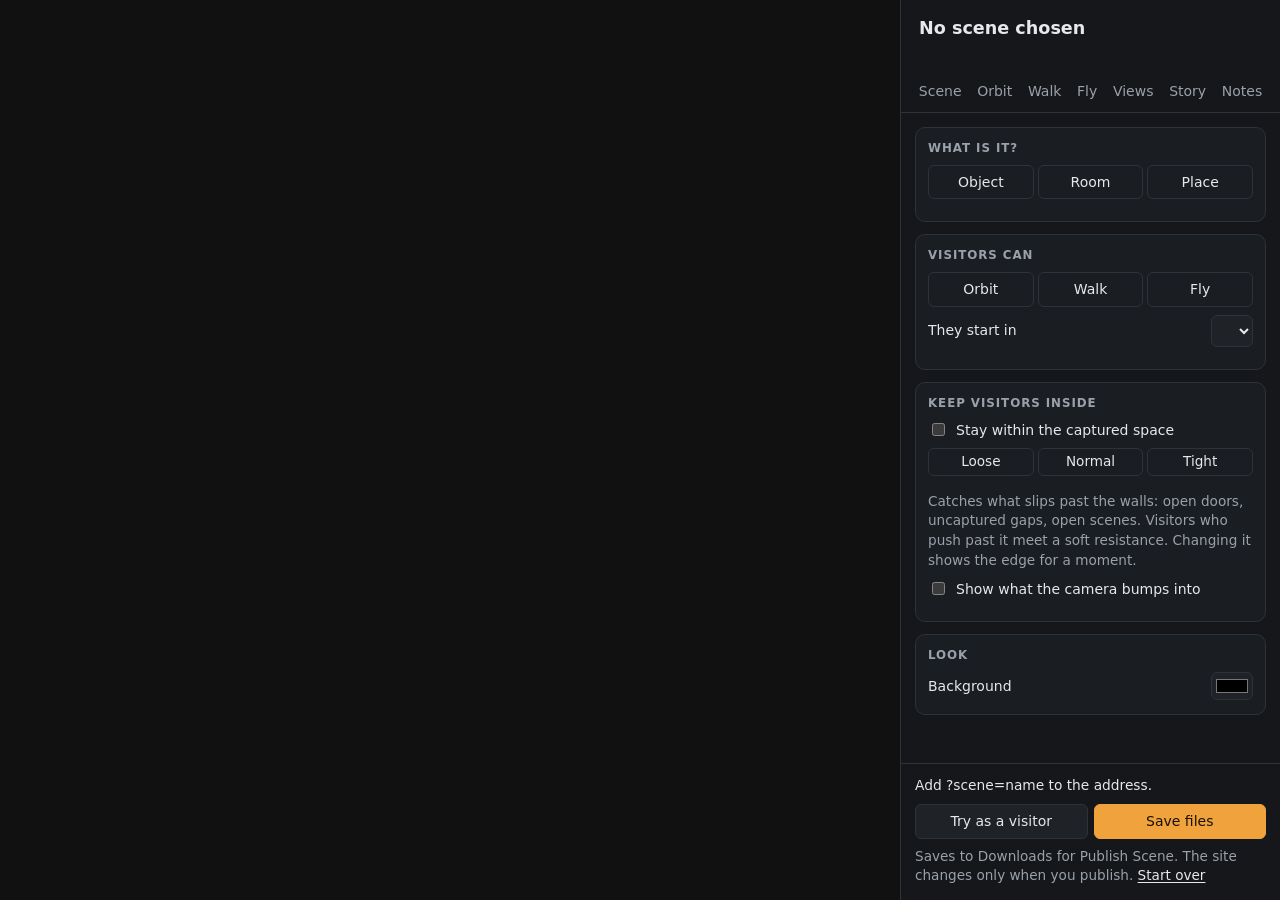
<file: edit.html>
<!doctype html>
<html lang="en">
    <head>
        <meta charset="UTF-8" />
        <script>
            // The site moved to formaspatial.com; the old GitHub Pages address forwards there.
            if (location.hostname === 'ipatedavid.github.io') {
                location.replace(`https://formaspatial.com${location.pathname.replace(/^\/splats/, '')}${location.search}${location.hash}`);
            }
        </script>
        <meta name="viewport" content="width=device-width, initial-scale=1.0" />
        <meta name="robots" content="noindex" />
        <title>Scene editor</title>
        <link rel="stylesheet" href="./index.css" />
        <link rel="stylesheet" href="./edit.css" />
        <script src="./config.js"></script>
    </head>
    <body>
        <div id="stage"></div>
        <aside id="panel" aria-label="Scene editor">
            <header class="top">
                <div class="title-row">
                    <h1 id="title">Scene editor</h1>
                    <span id="dirty" class="badge" hidden>Unsaved</span>
                </div>
                <p id="pose" class="readout" aria-live="off"></p>
            </header>

            <nav class="tabs" role="tablist" aria-label="Editor sections">
                <button role="tab" id="tab-scene" data-tab="scene" aria-controls="pane-scene">Scene</button>
                <button role="tab" id="tab-orbit" data-tab="orbit" aria-controls="pane-orbit">Orbit</button>
                <button role="tab" id="tab-walk" data-tab="walk" aria-controls="pane-walk">Walk</button>
                <button role="tab" id="tab-fly" data-tab="fly" aria-controls="pane-fly">Fly</button>
                <button role="tab" id="tab-views" data-tab="views" aria-controls="pane-views">Views</button>
                <button role="tab" id="tab-story" data-tab="story" aria-controls="pane-story">Story</button>
                <button role="tab" id="tab-notes" data-tab="notes" aria-controls="pane-notes">Notes</button>
            </nav>

            <div class="panes">
                <!-- Scene: what it is, how visitors move, what holds them in -->
                <section class="pane" role="tabpanel" id="pane-scene" aria-labelledby="tab-scene">
                    <div class="group">
                        <h2>What is it?</h2>
                        <div class="segmented" role="radiogroup" aria-label="Scene type">
                            <label><input type="radio" name="preset" value="object" /> Object</label>
                            <label><input type="radio" name="preset" value="room" /> Room</label>
                            <label><input type="radio" name="preset" value="place" /> Place</label>
                        </div>
                        <p class="hint" id="preset-hint"></p>
                    </div>
                    <div class="group">
                        <h2>Visitors can</h2>
                        <div class="segmented" role="group" aria-label="Camera modes for visitors">
                            <label><input type="checkbox" name="modes" value="orbit" /> Orbit</label>
                            <label><input type="checkbox" name="modes" value="walk" /> Walk</label>
                            <label><input type="checkbox" name="modes" value="fly" /> Fly</label>
                        </div>
                        <div class="field" id="start-row">
                            <label for="start-mode">They start in</label>
                            <select id="start-mode"></select>
                        </div>
                        <p class="hint" id="mode-hint"></p>
                    </div>
                    <div class="group">
                        <h2>Keep visitors inside</h2>
                        <label class="check"><input type="checkbox" id="stay-in" /> Stay within the captured space</label>
                        <div class="segmented small" id="edge-row" role="radiogroup" aria-label="How closely the edge follows the capture">
                            <label><input type="radio" name="edge" value="loose" /> Loose</label>
                            <label><input type="radio" name="edge" value="normal" /> Normal</label>
                            <label><input type="radio" name="edge" value="tight" /> Tight</label>
                        </div>
                        <output id="out-edge"></output>
                        <p class="hint">
                            Catches what slips past the walls: open doors, uncaptured gaps, open scenes.
                            Visitors who push past it meet a soft resistance. Changing it shows the edge
                            for a moment.
                        </p>
                        <label class="check"><input type="checkbox" id="show-collision" /> Show what the camera bumps into</label>
                        <p class="hint" id="collision-note"></p>
                    </div>
                    <div class="group">
                        <h2>Look</h2>
                        <div class="field">
                            <label for="background">Background</label>
                            <input id="background" type="color" />
                        </div>
                    </div>
                </section>

                <!-- Orbit: circling a subject -->
                <section class="pane" role="tabpanel" id="pane-orbit" aria-labelledby="tab-orbit" hidden>
                    <div class="off-note" data-off="orbit">
                        <p>Visitors can't orbit in this scene.</p>
                        <button data-enable="orbit">Allow orbit</button>
                    </div>
                    <div class="mode-body" data-on="orbit">
                        <div class="group">
                            <h2>Orbit point</h2>
                            <p class="hint">Click the subject, then fix the point so every visitor circles it.</p>
                            <div class="row">
                                <button id="orbit-point">Fix at the current focus</button>
                                <button class="quiet" id="clear-orbit-point">Clear</button>
                            </div>
                            <output id="out-orbit-point"></output>
                            <div class="field" id="nudge-row">
                                <label for="orbit-nudge">Panning around it</label>
                                <select id="orbit-nudge">
                                    <option value="0">Locked</option>
                                    <option value="0.3">A little (30 cm)</option>
                                    <option value="1">More (1 m)</option>
                                </select>
                            </div>
                            <p class="hint" id="nudge-hint">Visitors can nudge the view off the point; it eases back when they let go.</p>
                        </div>
                        <div class="group">
                            <h2>Limits</h2>
                            <p class="hint">Move the view to an edge, then press its button.</p>
                            <div class="limits">
                                <span class="lim-name">Turn</span>
                                <button data-mark="left">Left edge</button>
                                <button data-mark="right">Right edge</button>
                                <output id="out-yaw"></output>
                                <span class="lim-name">Tilt</span>
                                <button data-mark="low">Lowest</button>
                                <button data-mark="high">Highest</button>
                                <output id="out-pitch"></output>
                                <span class="lim-name">Zoom</span>
                                <button data-mark="near">Closest</button>
                                <button data-mark="far">Furthest</button>
                                <output id="out-distance"></output>
                            </div>
                            <div class="field" id="pan-row">
                                <label for="pan">Panning</label>
                                <select id="pan">
                                    <option value="free">Free</option>
                                    <option value="locked">Locked</option>
                                    <option value="box">Near the current focus</option>
                                </select>
                                <input id="pan-margin" type="number" min="0.1" step="0.1" value="1" aria-label="Distance allowed, in metres" />
                                <span class="unit">m</span>
                            </div>
                            <button class="quiet" id="clear-orbit">Clear all orbit limits</button>
                        </div>
                        <div class="group">
                            <h2>Bumping into things</h2>
                            <label class="check"><input type="checkbox" id="stop-walls" /> Stops at walls, floors and ceilings</label>
                            <label class="check"><input type="checkbox" id="walls-orbit" /> Also stops at the walls drawn under Walk</label>
                        </div>
                    </div>
                </section>

                <!-- Walk: on foot, at eye level -->
                <section class="pane" role="tabpanel" id="pane-walk" aria-labelledby="tab-walk" hidden>
                    <div class="off-note" data-off="walk">
                        <p>Visitors can't walk in this scene.</p>
                        <button data-enable="walk">Allow walking</button>
                    </div>
                    <div class="mode-body" data-on="walk">
                        <div class="group">
                            <h2>Walls</h2>
                            <p class="hint">
                                Close openings walkers shouldn't use: walk into one, face out of the area
                                and press Block this way. The wall reaches sideways until it meets
                                something on each side.
                            </p>
                            <div class="row">
                                <button id="block-way">Block this way</button>
                                <button class="quiet" id="clear-walls">Remove all</button>
                            </div>
                            <ol id="walls" class="list"></ol>
                            <div id="old-fence" class="row">
                                <output id="out-fence"></output>
                                <button class="quiet" id="clear-fence">Remove the fence</button>
                            </div>
                        </div>
                        <div class="group">
                            <h2>Floor</h2>
                            <label class="check"><input type="checkbox" id="flat-floor" /> Walk on a flat floor</label>
                            <div class="field" id="floor-height-tools">
                                <label for="floor-height">Floor height</label>
                                <input id="floor-height" type="number" step="0.01" aria-label="Floor height, in metres" />
                                <span class="unit">m</span>
                            </div>
                            <p class="hint">
                                For reflective or broken floors that walkers fall through. 0 is SuperSplat's
                                ground grid; walls and furniture still stop them.
                            </p>
                        </div>
                    </div>
                </section>

                <!-- Fly: free movement -->
                <section class="pane" role="tabpanel" id="pane-fly" aria-labelledby="tab-fly" hidden>
                    <div class="off-note" data-off="fly">
                        <p>Visitors can't fly in this scene.</p>
                        <button data-enable="fly">Allow flying</button>
                    </div>
                    <div class="mode-body" data-on="fly">
                        <div class="group">
                            <h2>Bumping into things</h2>
                            <label class="check"><input type="checkbox" id="collide-fly" /> Flying stops at the scene's surfaces</label>
                            <p class="hint">Off lets visitors fly through walls; the edge under Scene still holds them in.</p>
                        </div>
                    </div>
                </section>

                <!-- Views: what visitors see first, and the portfolio picture -->
                <section class="pane" role="tabpanel" id="pane-views" aria-labelledby="tab-views" hidden>
                    <div class="group">
                        <h2>Start view</h2>
                        <p class="hint">What visitors see when the scene opens. For an orbit scene, click the subject first so the view circles it.</p>
                        <button id="start-view">Use this view</button>
                        <output id="out-start"></output>
                        <p id="start-warning" class="warn" hidden></p>
                    </div>
                    <div class="group">
                        <h2>Poster</h2>
                        <p class="hint">The picture on the portfolio page, and what shows while the splat loads. Frame a good view, then save it.</p>
                        <button id="download-poster">Save poster from this view</button>
                    </div>
                </section>

                <!-- Story: keyframes the camera glides through as a page scrolls -->
                <section class="pane" role="tabpanel" id="pane-story" aria-labelledby="tab-story" hidden>
                    <div class="group">
                        <h2>Scroll story</h2>
                        <p class="hint">
                            Each keyframe is one stop: as visitors scroll, the camera glides from one to
                            the next and its caption shows. Frame a view, then add it.
                        </p>
                        <button id="add-keyframe" class="primary">Add this view as a keyframe</button>
                        <ol id="keyframes" class="keyframes"></ol>
                        <p class="hint" id="story-empty">No keyframes yet. Two or more make a path.</p>
                    </div>
                    <div class="group" id="story-tools">
                        <h2>Try it</h2>
                        <label for="story-scrub">Move along the path</label>
                        <input id="story-scrub" type="range" min="0" max="1" step="0.01" value="0" />
                        <div class="field">
                            <label for="story-smooth">Path</label>
                            <select id="story-smooth">
                                <option value="1">Smooth curves</option>
                                <option value="0.5">Gentle</option>
                                <option value="0">Straight lines</option>
                            </select>
                        </div>
                        <button id="preview-story">Preview the scrolling page</button>
                        <p class="hint">Opens the story page in a new tab with these keyframes, before you save.</p>
                    </div>
                </section>

                <!-- Notes: annotations -->
                <section class="pane" role="tabpanel" id="pane-notes" aria-labelledby="tab-notes" hidden>
                    <div class="group">
                        <h2>Annotations</h2>
                        <p class="hint">Points visitors can click to fly to a view and read a note.</p>
                        <button id="place">Place an annotation…</button>
                        <form id="annotation-form" hidden>
                            <p class="hint">
                                Move to where visitors should see it from. Saving keeps your position and
                                aims the view at the marker.
                            </p>
                            <label for="ann-title">Title</label>
                            <input id="ann-title" required maxlength="80" />
                            <label for="ann-text">Text</label>
                            <textarea id="ann-text" rows="3" maxlength="600"></textarea>
                            <div class="row">
                                <button type="submit">Save annotation</button>
                                <button type="button" class="quiet" id="ann-cancel">Cancel</button>
                            </div>
                        </form>
                        <ol id="annotations" class="list"></ol>
                    </div>
                </section>
            </div>

            <footer class="actions">
                <p id="status" role="status"></p>
                <div class="row">
                    <button id="preview" aria-pressed="false">Try as a visitor</button>
                    <button id="save-files" class="primary">Save files</button>
                </div>
                <p class="hint">
                    Saves to Downloads for Publish Scene. The site changes only when you publish.
                    <button class="link" id="reset-draft">Start over</button>
                </p>
            </footer>
        </aside>
        <script type="module" src="./edit.js"></script>
    </body>
</html>
</file>
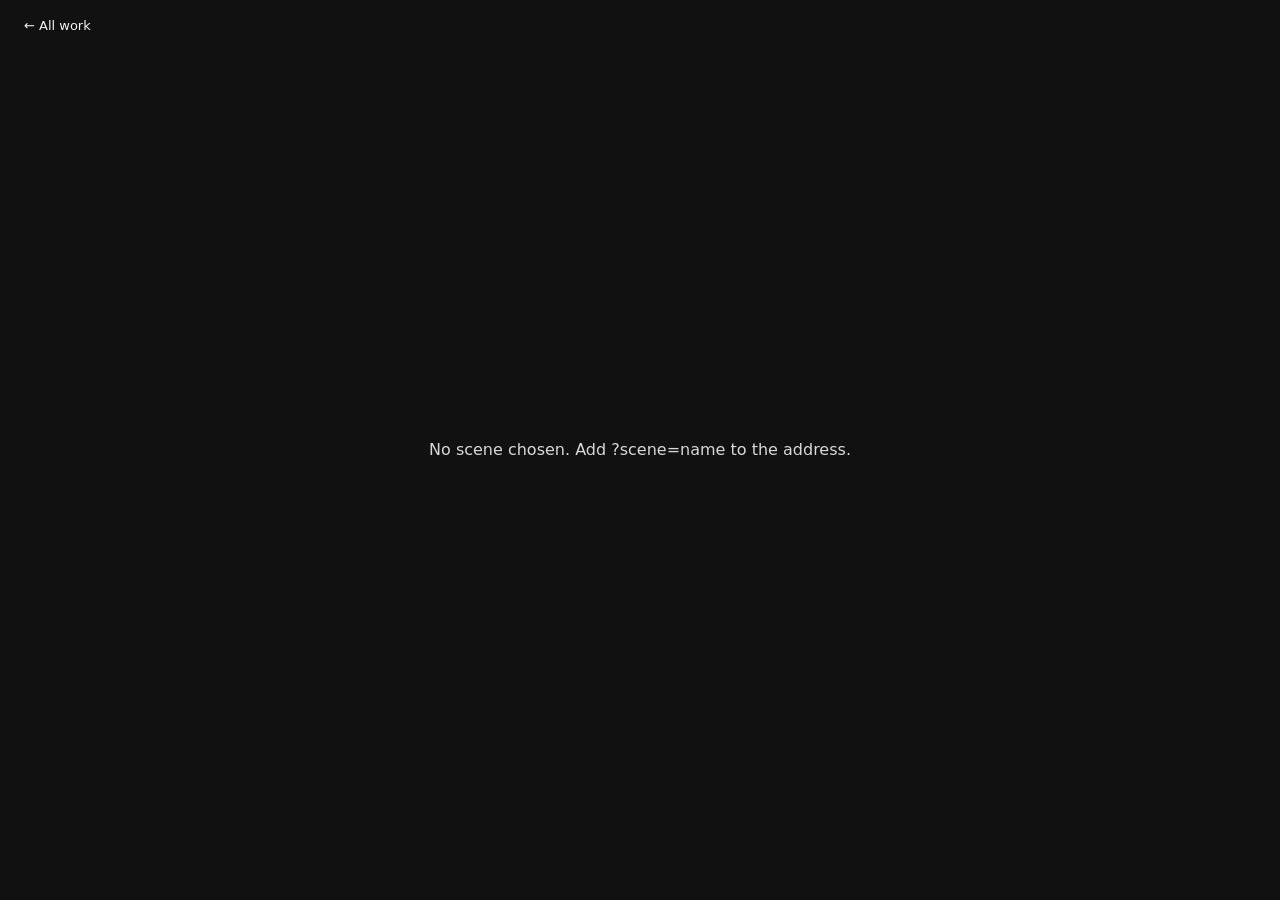
<file: view.html>
<!doctype html>
<html lang="en">
    <head>
        <meta charset="UTF-8" />
        <script>
            // The site moved to formaspatial.com; the old GitHub Pages address forwards there.
            if (location.hostname === 'ipatedavid.github.io') {
                location.replace(`https://formaspatial.com${location.pathname.replace(/^\/splats/, '')}${location.search}${location.hash}`);
            }
        </script>
        <meta
            name="viewport"
            content="width=device-width, initial-scale=1.0, maximum-scale=1.0, user-scalable=no, viewport-fit=cover"
        />
        <title>Splat viewer</title>
        <link rel="stylesheet" href="./index.css" />
        <style>
            html,
            body {
                height: 100%;
                margin: 0;
                overflow: hidden;
                background: #111;
            }
            /* A scene locked to its camera modes shows only their switches (none for one mode),
               and its animation is the Tour pill rather than play, pause and a timeline. */
            body.gs-locked:not(.gs-several) .sse-buttonGroup:has(.sse-orbitCamera),
            body.gs-locked:not(.gs-orbit) .sse-orbitCamera,
            body.gs-locked:not(.gs-fly) .sse-flyCamera,
            body.gs-locked:not(.gs-walk) .sse-fpsCamera,
            body.gs-locked:not(.gs-walk) .sse-walkShortcut,
            body.gs-locked .sse-playShortcut,
            body.gs-locked .sse-buttonGroup:has(.sse-play),
            body.gs-locked .sse-timelineContainer {
                display: none !important;
            }
            .gs-back {
                position: fixed;
                top: calc(env(safe-area-inset-top, 0px) + 12px);
                left: 12px;
                z-index: 10;
                padding: 6px 12px;
                border-radius: 999px;
                background: rgba(18, 18, 20, 0.62);
                color: #f2f2f2;
                font: 500 13px/1.2 system-ui, sans-serif;
                text-decoration: none;
                backdrop-filter: blur(6px);
            }
            .gs-back:hover,
            .gs-back:focus-visible {
                background: rgba(18, 18, 20, 0.85);
                outline: 2px solid rgba(255, 255, 255, 0.5);
                outline-offset: 1px;
            }
            [hidden] {
                display: none !important;
            }
            /* Pills at the top right: the tour, and the visitor's height in walk mode. */
            .gs-pills {
                position: fixed;
                top: calc(env(safe-area-inset-top, 0px) + 12px);
                right: 12px;
                z-index: 10;
                display: flex;
                gap: 8px;
                align-items: center;
            }
            .gs-tour {
                min-height: 40px;
                padding: 0 16px;
                border: 0;
                border-radius: 999px;
                background: rgba(18, 18, 20, 0.62);
                backdrop-filter: blur(6px);
                color: #f2f2f2;
                font: 500 13px/1.2 system-ui, sans-serif;
                cursor: pointer;
            }
            .gs-tour:hover,
            .gs-tour:focus-visible {
                background: rgba(18, 18, 20, 0.85);
                outline: 2px solid rgba(255, 255, 255, 0.5);
                outline-offset: 1px;
            }
            /* Walk mode: the visitor's height sets their eye level. One pill: closed it shows the
               height, open it becomes the field, the unit switch, reset and close. */
            .gs-height {
                display: flex;
                align-items: center;
                gap: 2px;
                padding: 2px;
                border-radius: 999px;
                background: rgba(18, 18, 20, 0.62);
                backdrop-filter: blur(6px);
                font: 500 13px/1.2 system-ui, sans-serif;
                color: #f2f2f2;
            }
            .gs-height button,
            .gs-height input {
                font: inherit;
                color: inherit;
                border: 0;
                background: transparent;
                min-height: 36px;
                min-width: 36px;
                padding: 0 12px;
                border-radius: 999px;
            }
            .gs-height button {
                cursor: pointer;
            }
            .gs-height button:hover,
            .gs-height button:focus-visible,
            .gs-height input:focus-visible {
                background: rgba(255, 255, 255, 0.14);
                outline: none;
            }
            .gs-height .edit {
                display: flex;
                align-items: center;
                gap: 2px;
            }
            .gs-height input {
                width: 3.6em;
                padding: 0 6px;
                text-align: right;
                background: rgba(255, 255, 255, 0.1);
                font-variant-numeric: tabular-nums;
                -moz-appearance: textfield;
            }
            .gs-height input::-webkit-inner-spin-button,
            .gs-height input::-webkit-outer-spin-button {
                -webkit-appearance: none;
                margin: 0;
            }
            .gs-height #gs-height-ft,
            .gs-height #gs-height-in {
                width: 2.4em;
            }
            .gs-height .unit {
                padding: 0 4px 0 2px;
                color: #b8b8b8;
            }
            .gs-height .switch {
                border: 1px solid rgba(255, 255, 255, 0.35);
                min-height: 30px;
                padding: 0 10px;
            }
            .gs-height .icon {
                padding: 0;
                font-size: 16px;
            }
            /* A soft glow at the screen's edges while the camera is pressed past the scene's
               boundary, so visitors feel why it slows and springs back. */
            .gs-edge {
                position: fixed;
                inset: 0;
                z-index: 5;
                pointer-events: none;
                opacity: 0;
                transition: opacity 0.25s ease-out;
                box-shadow: inset 0 0 90px 24px rgba(255, 255, 255, 0.28);
            }
            /* The collision view is a tool for the editor, not for visitors. */
            .sse-showCollisionRow,
            .sse-showCollisionShortcut {
                display: none !important;
            }
            .gs-message {
                position: fixed;
                inset: 0;
                display: grid;
                place-items: center;
                margin: 0;
                padding: 24px;
                color: #d8d8d8;
                font: 16px/1.5 system-ui, sans-serif;
                text-align: center;
            }
        </style>
        <script src="./config.js"></script>
    </head>
    <body>
        <script type="module">
            import { createViewer, defaultSettings } from './index.js';
            import { sceneFolder, loadScene } from './scene.js';

            const message = (text) => {
                const p = document.createElement('p');
                p.className = 'gs-message';
                p.textContent = text;
                document.body.append(p);
            };

            const read = (key) => {
                try {
                    return JSON.parse(localStorage.getItem(key));
                } catch {
                    return null;
                }
            };
            const write = (key, value) => {
                try {
                    localStorage.setItem(key, JSON.stringify(value));
                } catch {
                    // private window: the height lasts for this visit only
                }
            };

            const pills = document.createElement('div');
            pills.className = 'gs-pills';

            // The camera modes a scene's limits allow, starting mode first; null for all of them.
            const allowedModes = (limits) => {
                if (!limits?.mode && !limits?.modes?.length) return null;
                const modes = limits.modes?.length ? [...limits.modes] : [limits.mode];
                return limits.mode ? [limits.mode, ...modes.filter((m) => m !== limits.mode)] : modes;
            };

            // A scene locked to its modes offers its animation as a tour: off until a visitor
            // starts it; it ends back in the mode they were in (stopping it, touching the view,
            // or the end of the track). Other scenes keep the viewer's own play button.
            const tourControl = (viewer, modes) => {
                if (!modes) return;
                let before = modes[0];
                const button = document.createElement('button');
                button.type = 'button';
                button.className = 'gs-tour';
                pills.append(button);
                const touring = () => viewer.state.cameraMode === 'anim';
                const update = () => {
                    button.hidden = !viewer.state.hasAnimation;
                    button.textContent = touring() ? '■ Stop tour' : '▶ Tour';
                    button.setAttribute('aria-pressed', String(touring()));
                    button.title = touring() ? 'Stop the tour' : 'Play a short tour of the scene';
                };
                button.addEventListener('click', () => {
                    if (touring()) {
                        viewer.state.cameraMode = before;
                        return;
                    }
                    before = viewer.state.cameraMode;
                    const { animationTime, animationDuration } = viewer.state;
                    if (animationDuration > 0 && animationTime >= animationDuration - 0.05) {
                        viewer.seek(0); // a finished tour starts again from the beginning
                    }
                    viewer.state.cameraMode = 'anim';
                    viewer.state.animationPaused = false;
                });
                viewer.events.on('cameraMode:changed', update);
                viewer.events.on('hasAnimation:changed', update);
                update();
            };

            // In walk mode visitors can give their height, so they see the scene from their own
            // eye level. Kept in this browser, in metres; shown in cm or feet and inches.
            const heightControl = (viewer) => {
                const saved = read('gs-visitor-height') ?? {};
                let height = Number.isFinite(saved.height) ? saved.height : null;
                let unit = saved.unit === 'ft' ? 'ft' : 'cm';

                const box = document.createElement('div');
                box.className = 'gs-height';
                box.innerHTML = `
                    <button type="button" class="toggle" aria-expanded="false" title="Walk at your own eye level"></button>
                    <div class="edit" hidden>
                        <span data-for="cm"><input id="gs-height-cm" type="number" inputmode="numeric" min="90" max="230" step="1" aria-label="Your height in centimetres" /><span class="unit">cm</span></span>
                        <span data-for="ft"><input id="gs-height-ft" type="number" inputmode="numeric" min="3" max="7" step="1" aria-label="Feet" /><span class="unit">ft</span><input id="gs-height-in" type="number" inputmode="numeric" min="0" max="11" step="1" aria-label="Inches" /><span class="unit">in</span></span>
                        <button type="button" class="switch"></button>
                        <button type="button" class="icon reset" title="Default height" aria-label="Default height">↺</button>
                        <button type="button" class="icon close" title="Close" aria-label="Close">✕</button>
                    </div>`;
                pills.append(box);
                const toggle = box.querySelector('.toggle');
                const edit = box.querySelector('.edit');
                const unitSwitch = box.querySelector('.switch');
                const cm = box.querySelector('#gs-height-cm');
                const ft = box.querySelector('#gs-height-ft');
                const inch = box.querySelector('#gs-height-in');

                // typing a height must not walk the camera
                box.addEventListener('keydown', (event) => {
                    event.stopPropagation();
                    if (event.key === 'Escape' || event.key === 'Enter') open(false);
                });
                box.addEventListener('keyup', (event) => event.stopPropagation());

                const feet = (m) => {
                    const inches = Math.round(m / 0.0254);
                    return [Math.floor(inches / 12), inches % 12];
                };
                const label = () => {
                    if (height === null) return 'Your height';
                    if (unit === 'cm') return `Height ${Math.round(height * 100)} cm`;
                    const [f, i] = feet(height);
                    return `Height ${f}′${i}″`;
                };
                const show = () => {
                    toggle.textContent = label();
                    unitSwitch.textContent = unit === 'cm' ? 'ft' : 'cm';
                    unitSwitch.setAttribute('aria-label', unit === 'cm' ? 'Switch to feet' : 'Switch to centimetres');
                    for (const part of box.querySelectorAll('[data-for]')) part.hidden = part.dataset.for !== unit;
                    const h = height ?? 1.7;
                    if (document.activeElement !== cm) cm.value = Math.round(h * 100);
                    const [f, i] = feet(h);
                    if (document.activeElement !== ft) ft.value = f;
                    if (document.activeElement !== inch) inch.value = i;
                };
                const apply = (metres) => {
                    height = metres === null ? null : Math.min(Math.max(metres, 0.9), 2.3);
                    viewer.setVisitorHeight(height);
                    write('gs-visitor-height', { height, unit });
                    show();
                };
                const open = (yes) => {
                    edit.hidden = !yes;
                    toggle.hidden = yes;
                    toggle.setAttribute('aria-expanded', String(yes));
                    show();
                };

                toggle.addEventListener('click', () => open(true));
                box.querySelector('.close').addEventListener('click', () => open(false));
                document.addEventListener('pointerdown', (event) => {
                    if (!edit.hidden && !box.contains(event.target)) open(false);
                });
                unitSwitch.addEventListener('click', () => {
                    unit = unit === 'cm' ? 'ft' : 'cm';
                    write('gs-visitor-height', { height, unit });
                    show();
                });
                const number = (input) => (input.value === '' ? NaN : Number(input.value));
                cm.addEventListener('input', () => {
                    const v = number(cm);
                    if (v >= 90 && v <= 230) apply(v / 100);
                });
                const fromFeet = () => {
                    const f = number(ft);
                    const i = inch.value === '' ? 0 : number(inch);
                    const m = (f * 12 + i) * 0.0254;
                    if (Number.isFinite(m) && m >= 0.9 && m <= 2.3) apply(m);
                };
                ft.addEventListener('input', fromFeet);
                inch.addEventListener('input', fromFeet);
                box.querySelector('.reset').addEventListener('click', () => apply(null));

                // only offered while walking
                const update = () => {
                    box.hidden = viewer.state.cameraMode !== 'walk';
                    if (box.hidden) open(false);
                };
                viewer.events.on('cameraMode:changed', update);
                if (height !== null) viewer.setVisitorHeight(height);
                show();
                update();
            };

            const params = new URL(location.href).searchParams;

            // a way back to the portfolio, except when the scene is embedded in another page
            if (window.top === window.self) {
                const back = document.createElement('a');
                back.className = 'gs-back';
                back.href = './';
                back.textContent = '← All work';
                document.body.append(back);
            }
            const folder = sceneFolder(params);
            if (!folder) {
                message('No scene chosen. Add ?scene=name to the address.');
            } else {
                try {
                    const scene = await loadScene(folder, defaultSettings);
                    const modes = allowedModes(scene.limits);
                    document.body.classList.toggle('gs-locked', Boolean(modes));
                    document.body.classList.toggle('gs-several', (modes?.length ?? 0) > 1);
                    for (const mode of ['orbit', 'walk', 'fly']) {
                        document.body.classList.toggle(`gs-${mode}`, Boolean(modes?.includes(mode)));
                    }
                    window.viewer = await createViewer({
                        container: document.body,
                        settings: scene.settings,
                        contentUrl: scene.contentUrl,
                        collisionUrl: scene.collisionUrl,
                        skyboxUrl: scene.skyboxUrl,
                        posterUrl: scene.posterUrl,
                        // always an object: annotation limits apply only when the viewer has one
                        limits: scene.limits ?? {},
                        renderer: params.has('webgl') ? 'webgl' : 'webgpu'
                    });
                    document.body.append(pills);
                    // the collision view's keyboard shortcut still works; keep it off
                    window.viewer.events.on('collisionOverlayEnabled:changed', (on) => {
                        if (on) window.viewer.state.collisionOverlayEnabled = false;
                    });
                    const edge = document.createElement('div');
                    edge.className = 'gs-edge';
                    document.body.append(edge);
                    window.viewer.events.on('edgePressure:changed', (pressure) => {
                        // clearly there as soon as the edge resists, stronger the further out
                        edge.style.opacity = pressure > 0.01 ? String(Math.min(1, 0.3 + Math.sqrt(pressure))) : '0';
                    });
                    tourControl(window.viewer, modes);
                    heightControl(window.viewer);
                } catch (error) {
                    message(`This scene could not be loaded. ${error.message}`);
                }
            }
        </script>
    </body>
</html>
</file>
<file: index.css>
@charset "UTF-8";
.sse-viewer {
  --sse-text: #e0dcdd;
  --sse-text-light: #fff;
  --sse-text-dark: #aaa;
  --sse-text-darkest: #666;
  --sse-accent: #f60;
  --sse-grip: #ffaf50;
  --sse-bkg: #000;
  --sse-bkg-dark: #282828;
  --sse-bkg-darkest: #141414;
  --sse-bkg-light: #444;
  --canvas-opacity: 1;
  position: relative;
  width: 100%;
  height: 100%;
  overflow: hidden;
  isolation: isolate;
  font-family: "Arial", sans-serif;
  -moz-user-select: none;
       user-select: none;
  -webkit-user-select: none;
  -webkit-touch-callout: none;
}
.sse-viewer,
.sse-viewer * {
  margin: 0;
  padding: 0;
  touch-action: none;
}
.sse-viewer > canvas {
  opacity: var(--canvas-opacity);
  position: absolute;
  top: 0;
  left: 0;
  width: 100%;
  height: 100%;
}
.sse-viewer::after {
  content: "";
  position: absolute;
  top: 0;
  left: 0;
  width: 1px;
  height: 1px;
  backdrop-filter: blur(1px);
  -webkit-backdrop-filter: blur(1px);
  pointer-events: none;
}
.sse-viewer button {
  -webkit-appearance: none;
     -moz-appearance: none;
          appearance: none;
}
.sse-viewer .sse-hidden {
  display: none !important;
}
.sse-viewer .sse-spacer {
  flex-grow: 1;
}
.sse-viewer .sse-sceneLayer {
  position: absolute;
  top: 0;
  left: 0;
  width: 100%;
  height: 100%;
  pointer-events: none;
}
.sse-viewer .sse-ui {
  position: absolute;
  top: 0;
  left: 0;
  width: 100%;
  height: 100%;
  pointer-events: none;
}
.sse-viewer .sse-ui * {
  pointer-events: auto;
}
.sse-viewer .sse-key {
  display: inline-flex;
  align-items: center;
  justify-content: center;
  box-sizing: border-box;
  min-width: 20px;
  height: 20px;
  padding: 0 5px;
  border-radius: 4px;
  border: 1px solid rgba(255, 255, 255, 0.14);
  border-bottom-color: rgba(255, 255, 255, 0.26);
  background-color: rgba(255, 255, 255, 0.08);
  color: var(--sse-text-light);
  font-family: inherit;
  font-size: 11px;
  font-weight: 500;
}
.sse-viewer .sse-panelButton {
  width: 26px;
  height: 26px;
  flex-shrink: 0;
  display: flex;
  align-items: center;
  justify-content: center;
  border: 0;
  border-radius: 6px;
  cursor: pointer;
  color: var(--sse-text-dark);
  background-color: transparent;
  transition: color 150ms ease, background-color 150ms ease;
}
.sse-viewer .sse-panelButton > svg {
  width: 14px;
  height: 14px;
  fill: none;
  stroke: currentColor;
  stroke-width: 2.5;
  stroke-linecap: round;
  stroke-linejoin: round;
}
.sse-viewer .sse-panelButton:hover {
  color: var(--sse-text-light);
  background-color: rgba(255, 255, 255, 0.1);
}
.sse-viewer .sse-panelButton.sse-active {
  color: var(--sse-accent);
}
.sse-viewer {
  /* controlsHint: the current camera mode's controls, at the top right */
}
.sse-viewer .sse-controlsHint {
  position: absolute;
  right: max(16px, env(safe-area-inset-right));
  bottom: calc(max(16px, env(safe-area-inset-bottom)) + 70px);
  min-width: 200px;
  max-width: calc(100% - 32px);
  box-sizing: border-box;
  padding: 8px 8px 8px 12px;
  border-radius: 16px;
  border: 1px solid rgba(255, 255, 255, 0.08);
  font-size: 12px;
  color: var(--sse-text);
  background-color: color-mix(in srgb, var(--sse-bkg) 50%, transparent);
  backdrop-filter: blur(20px);
  -webkit-backdrop-filter: blur(20px);
}
.sse-viewer .sse-controlsHint > .sse-controlsHintHeader {
  display: flex;
  align-items: flex-start;
  gap: 8px;
}
.sse-viewer .sse-controlsHint > .sse-controlsHintHeader > .sse-controlsHintIcon {
  width: 20px;
  height: 20px;
  margin-top: 3px;
  flex-shrink: 0;
  fill: var(--sse-text-light);
}
.sse-viewer .sse-controlsHint > .sse-controlsHintHeader > .sse-controlsHintTitles {
  flex-grow: 1;
  display: flex;
  flex-direction: column;
  min-width: 0;
}
.sse-viewer .sse-controlsHint > .sse-controlsHintHeader > .sse-controlsHintTitles > .sse-controlsHintTitle {
  line-height: 26px;
  font-size: 13px;
  font-weight: bold;
  color: var(--sse-text-light);
}
.sse-viewer .sse-controlsHint > .sse-controlsHintHeader > .sse-controlsHintTitles > .sse-controlsHintSubtitle {
  margin-top: -5px;
  font-size: 11px;
  color: var(--sse-text-dark);
}
.sse-viewer .sse-controlsHint > .sse-controlsHintHeader > .sse-controlsHintTitles > .sse-controlsHintSubtitle:empty {
  display: none;
}
.sse-viewer .sse-controlsHint > .sse-controlsHintRows {
  margin-top: 8px;
  padding: 4px 4px 0 0;
  border-top: 1px solid rgba(255, 255, 255, 0.06);
}
.sse-viewer .sse-controlsHint > .sse-controlsHintRows:empty {
  display: none;
}
.sse-viewer .sse-controlsHint > .sse-controlsHintRows > .sse-controlsHintItem {
  display: flex;
  align-items: center;
  justify-content: space-between;
  gap: 16px;
  min-height: 28px;
}
.sse-viewer .sse-controlsHint > .sse-controlsHintRows > .sse-controlsHintItem > .sse-controlsHintInputs {
  display: flex;
  align-items: center;
  justify-content: flex-end;
  gap: 3px;
  flex-shrink: 0;
  color: var(--sse-text-dark);
}
.sse-viewer .sse-controlsHint > .sse-controlsHintRows > .sse-divider {
  height: 1px;
  margin: 4px 0;
  background-color: rgba(255, 255, 255, 0.06);
}
.sse-viewer .sse-controlsHint .sse-mouse {
  display: inline-flex;
  align-items: center;
  gap: 3px;
}
.sse-viewer .sse-controlsHint .sse-mouse > .sse-mouseIcon {
  width: 15px;
  height: 22px;
}
.sse-viewer .sse-controlsHint .sse-mouse > .sse-mouseIcon > .sse-mouseBody {
  fill: none;
  stroke: rgba(255, 255, 255, 0.6);
  stroke-width: 1.5;
}
.sse-viewer .sse-controlsHint .sse-mouse > .sse-mouseIcon > .sse-mouseSplit {
  fill: none;
  stroke: rgba(255, 255, 255, 0.35);
  stroke-width: 1.25;
}
.sse-viewer .sse-controlsHint .sse-mouse > .sse-mouseIcon > .sse-mouseActive {
  fill: rgba(255, 255, 255, 0.85);
}
.sse-viewer .sse-controlsHint .sse-mouse > .sse-dragIcon {
  width: 12px;
  height: 12px;
  fill: none;
  stroke: currentColor;
  stroke-width: 1.2;
  stroke-linecap: round;
  stroke-linejoin: round;
}
.sse-viewer .sse-controlsHint .sse-mouse > .sse-mouseCount {
  font-size: 10px;
  font-weight: 500;
}
.sse-viewer .sse-controlsHint .sse-gesture {
  display: inline-flex;
  align-items: center;
  min-height: 20px;
  padding: 1px 7px;
  box-sizing: border-box;
  border-radius: 5px;
  border: 1px solid rgba(255, 255, 255, 0.14);
  background-color: rgba(255, 255, 255, 0.08);
  color: var(--sse-text-light);
  font-size: 11px;
  text-align: right;
}
.sse-viewer .sse-controlsHint .sse-or {
  font-size: 11px;
  color: var(--sse-text-darkest);
}
.sse-viewer {
  /* branding link for third-party embeds */
}
.sse-viewer .sse-viewerBranding {
  position: absolute;
  top: max(16px, env(safe-area-inset-top));
  left: max(16px, env(safe-area-inset-left));
  display: flex;
  align-items: center;
  gap: 6px;
  text-decoration: none;
  white-space: nowrap;
  cursor: pointer;
  transition: color 150ms ease;
  color: var(--sse-text);
}
.sse-viewer .sse-viewerBranding:hover {
  color: var(--sse-text-light);
}
.sse-viewer .sse-viewerBranding > svg {
  height: 16px;
  width: auto;
  flex-shrink: 0;
  padding: 8px;
  border-radius: 6px;
  background-color: rgba(0, 0, 0, 0.3);
}
.sse-viewer .sse-viewerBranding > span {
  font-size: 14px;
  font-weight: bold;
  text-shadow: -1px -1px 0 rgba(0, 0, 0, 0.4), 1px -1px 0 rgba(0, 0, 0, 0.4), -1px 1px 0 rgba(0, 0, 0, 0.4), 1px 1px 0 rgba(0, 0, 0, 0.4);
}
.sse-viewer {
  /* poster */
}
.sse-viewer .sse-poster {
  display: none;
  position: absolute;
  top: 0;
  left: 0;
  width: 100%;
  height: 100%;
  background-image: var(--poster-url);
  background-size: cover;
  background-position: center;
  background-repeat: no-repeat;
}
.sse-viewer {
  /* loadingWrap */
}
.sse-viewer .sse-loadingWrap {
  position: absolute;
  bottom: 120px;
  left: 50%;
  transform: translate(-50%, 0);
  width: min(380px, 100% - 32px);
  display: flex;
  flex-direction: column;
  padding: 16px;
}
.sse-viewer .sse-loadingWrap > .sse-loadingText {
  font-size: 18px;
  color: var(--sse-text-light);
  text-align: center;
  text-shadow: 0 0 4px rgba(0, 0, 0, 0.5);
}
.sse-viewer .sse-loadingWrap > .sse-loadingBar {
  width: 100%;
  height: 10px;
  margin-top: 8px;
  border-radius: 4px;
  overflow: hidden;
}
.sse-viewer {
  /* controlsWrap */
}
.sse-viewer .sse-controlsWrap {
  position: absolute;
  left: max(16px, env(safe-area-inset-left));
  right: max(16px, env(safe-area-inset-right));
  bottom: max(16px, env(safe-area-inset-bottom));
  display: flex;
  flex-direction: column;
}
.sse-viewer .sse-controlsWrap.sse-faded-in {
  visibility: visible;
  opacity: 1;
  transition: opacity 0.5s ease-out;
}
.sse-viewer .sse-controlsWrap.sse-faded-out {
  visibility: hidden;
  opacity: 0;
  transition: visibility 0s 0.5s, opacity 0.5s ease-out;
}
.sse-viewer .sse-controlsWrap.sse-dimmed {
  opacity: 0.4;
}
.sse-viewer .sse-controlsWrap > .sse-timelineContainer {
  height: 30px;
  cursor: pointer;
}
.sse-viewer .sse-controlsWrap > .sse-timelineContainer > .sse-line {
  width: 100%;
  height: 50%;
  border-bottom: 4px solid #d9d9d9;
}
.sse-viewer .sse-controlsWrap > .sse-timelineContainer > .sse-handle {
  position: absolute;
  top: 16.5px;
  width: 12px;
  height: 12px;
  transform: translate(-50%, -50%);
  border: 2px solid #d9d9d9;
  border-radius: 50%;
  background-color: var(--sse-grip);
}
.sse-viewer .sse-controlsWrap > .sse-timelineContainer > .sse-time {
  position: absolute;
  top: 0;
  padding: 2px 4px;
  transform: translate(-50%, -100%);
  font-size: 12px;
  border-radius: 4px;
  color: var(--sse-text-light);
  background-color: color-mix(in srgb, var(--sse-bkg-dark) 50%, transparent);
}
.sse-viewer .sse-controlsWrap > .sse-buttonsContainer {
  display: flex;
  gap: 8px;
}
.sse-viewer .sse-controlsWrap > .sse-buttonsContainer .sse-buttonGroup {
  display: flex;
  background-color: rgba(0, 0, 0, 0.3);
  border-radius: 6px;
}
.sse-viewer .sse-controlsWrap > .sse-buttonsContainer .sse-buttonGroup:not(:has(> :not(.sse-hidden))) {
  display: none;
}
.sse-viewer .sse-controlsWrap > .sse-buttonsContainer {
  /* controlButton */
}
.sse-viewer .sse-controlsWrap > .sse-buttonsContainer .sse-controlButton {
  width: 34px;
  height: 34px;
  padding: 0;
  margin: 0;
  border: 0;
  cursor: pointer;
  color: var(--sse-text);
  background-color: transparent;
}
.sse-viewer .sse-controlsWrap > .sse-buttonsContainer .sse-controlButton:hover {
  color: var(--sse-text-light);
}
.sse-viewer .sse-controlsWrap > .sse-buttonsContainer .sse-controlButton {
  /* icon styling */
}
.sse-viewer .sse-controlsWrap > .sse-buttonsContainer .sse-controlButton > svg {
  display: block;
  margin: auto;
}
.sse-viewer .sse-controlsWrap > .sse-buttonsContainer .sse-controlButton > svg > g.sse-stroke {
  fill: none;
  stroke: black;
  stroke-width: 2;
  stroke-linejoin: round;
  opacity: 0.4;
}
.sse-viewer .sse-controlsWrap > .sse-buttonsContainer .sse-controlButton > svg > g.sse-fill {
  fill: currentColor;
  stroke: none;
}
.sse-viewer .sse-controlsWrap > .sse-buttonsContainer .sse-controlButton {
  /* active highlight for simple toggle buttons (settings, controls, info) */
}
.sse-viewer .sse-controlsWrap > .sse-buttonsContainer .sse-controlButton.sse-active:not(.sse-toggle) {
  color: var(--sse-accent);
}
.sse-viewer .sse-controlsWrap > .sse-buttonsContainer .sse-controlButton {
  /* camera toggle styling */
}
.sse-viewer .sse-controlsWrap > .sse-buttonsContainer .sse-controlButton.sse-toggle {
  background: linear-gradient(90deg, transparent 0%, transparent 50%, var(--sse-accent) 50%, var(--sse-accent) 100%);
  background-size: 200% 100%;
  background-position: 100% 0%;
  background-repeat: no-repeat;
  transition: background-position 0.1s ease-in-out;
}
.sse-viewer .sse-controlsWrap > .sse-buttonsContainer .sse-controlButton.sse-toggle.sse-left {
  border-radius: 4px 0px 0px 4px;
}
.sse-viewer .sse-controlsWrap > .sse-buttonsContainer .sse-controlButton.sse-toggle.sse-left:not(.sse-active) {
  background-position: 0% 0%;
}
.sse-viewer .sse-controlsWrap > .sse-buttonsContainer .sse-controlButton.sse-toggle.sse-middle {
  border-radius: 0;
}
.sse-viewer .sse-controlsWrap > .sse-buttonsContainer .sse-controlButton.sse-toggle.sse-middle:not(.sse-active) {
  background-position: 0% 0%;
}
.sse-viewer .sse-controlsWrap > .sse-buttonsContainer .sse-controlButton.sse-toggle.sse-right {
  border-radius: 0px 4px 4px 0px;
}
.sse-viewer .sse-controlsWrap > .sse-buttonsContainer .sse-controlButton.sse-toggle.sse-right:not(.sse-active) {
  background-position: 200% 0%;
}
.sse-viewer {
  /* settingsPanel */
}
.sse-viewer .sse-settingsPanel {
  position: absolute;
  right: max(16px, env(safe-area-inset-right));
  bottom: calc(max(16px, env(safe-area-inset-bottom)) + 70px);
  padding: 12px;
  border-radius: 16px;
  border: 1px solid rgba(255, 255, 255, 0.08);
  display: flex;
  flex-direction: column;
  align-items: flex-end;
  gap: 4px;
  font-size: 14px;
  color: var(--sse-text);
  background-color: color-mix(in srgb, var(--sse-bkg) 50%, transparent);
  backdrop-filter: blur(20px);
  -webkit-backdrop-filter: blur(20px);
}
.sse-viewer .sse-settingsPanel > .sse-settingsGroup {
  display: flex;
  flex-direction: column;
  gap: 4px;
  width: 100%;
}
.sse-viewer .sse-settingsPanel > .sse-settingsGroup:not(:has(> :not(.sse-hidden))) {
  display: none;
}
.sse-viewer .sse-settingsPanel > .sse-settingsGroup:not(:last-child) {
  padding-bottom: 8px;
  margin-bottom: 4px;
  border-bottom: 1px solid rgba(255, 255, 255, 0.08);
}
.sse-viewer .sse-settingsPanel > .sse-settingsGroup > .sse-settingsRow {
  display: flex;
  align-items: center;
  justify-content: space-between;
  gap: 4px;
  width: 100%;
}
.sse-viewer .sse-settingsPanel > .sse-settingsGroup > .sse-settingsRow > button {
  flex-grow: 1;
  height: 34px;
  padding: 0 20px;
  border: 1px solid rgba(255, 255, 255, 0.1);
  border-radius: 8px;
  font-size: 13px;
  cursor: pointer;
  color: var(--sse-text-dark);
  background-color: rgba(255, 255, 255, 0.04);
  transition: background-color 250ms ease, color 250ms ease;
}
.sse-viewer .sse-settingsPanel > .sse-settingsGroup > .sse-settingsRow > button:hover {
  color: var(--sse-text-light);
  background-color: rgba(255, 255, 255, 0.1);
}
.sse-viewer .sse-settingsPanel > .sse-settingsGroup > .sse-settingsRow > div {
  height: 34px;
  display: flex;
  align-items: center;
  padding: 0 8px;
  cursor: pointer;
  color: var(--sse-text-dark);
}
.sse-viewer .sse-settingsPanel > .sse-settingsGroup > .sse-settingsRow > div.sse-toggleSwitch {
  padding: 0 4px;
}
.sse-viewer .sse-settingsPanel > .sse-settingsGroup > .sse-settingsRow > div.sse-toggleSwitch .sse-toggleTrack {
  width: 36px;
  height: 20px;
  border-radius: 10px;
  background-color: rgba(255, 255, 255, 0.15);
  position: relative;
  transition: background-color 200ms ease;
}
.sse-viewer .sse-settingsPanel > .sse-settingsGroup > .sse-settingsRow > div.sse-toggleSwitch .sse-toggleTrack .sse-toggleThumb {
  width: 16px;
  height: 16px;
  border-radius: 50%;
  background-color: #777;
  position: absolute;
  top: 2px;
  left: 2px;
  transition: transform 200ms ease, background-color 200ms ease;
}
.sse-viewer .sse-settingsPanel > .sse-settingsGroup > .sse-settingsRow > div.sse-toggleSwitch.sse-active .sse-toggleTrack {
  background-color: color-mix(in srgb, var(--sse-accent) 35%, transparent);
}
.sse-viewer .sse-settingsPanel > .sse-settingsGroup > .sse-settingsRow > div.sse-toggleSwitch.sse-active .sse-toggleTrack .sse-toggleThumb {
  transform: translateX(16px);
  background-color: var(--sse-accent);
}
.sse-viewer .sse-settingsPanel > .sse-settingsGroup > .sse-settingsRow > div:hover {
  color: var(--sse-text);
}
.sse-viewer {
  /* infoPanel */
}
.sse-viewer .sse-infoPanel {
  position: absolute;
  top: 0;
  left: 0;
  width: 100%;
  height: 100%;
}
.sse-viewer .sse-infoPanel::before {
  content: "";
  position: absolute;
  top: 0;
  left: 0;
  width: 100%;
  height: 100%;
  backdrop-filter: blur(3px);
  -webkit-backdrop-filter: blur(3px);
}
.sse-viewer .sse-infoPanel > .sse-infoPanelContent {
  position: absolute;
  top: 50%;
  left: 50%;
  transform: translate(-50%, -50%);
  width: 320px;
  max-width: calc(100% - 32px);
  max-height: calc(100% - 32px);
  box-sizing: border-box;
  overflow-y: auto;
  padding: 24px 20px 20px;
  border-radius: 16px;
  border: 1px solid rgba(255, 255, 255, 0.08);
  display: flex;
  flex-direction: column;
  gap: 16px;
  font-size: 13px;
  color: var(--sse-text);
  background-color: color-mix(in srgb, var(--sse-bkg) 50%, transparent);
  backdrop-filter: blur(20px);
  -webkit-backdrop-filter: blur(20px);
}
.sse-viewer .sse-infoPanel > .sse-infoPanelContent > .sse-infoClose {
  position: absolute;
  top: 10px;
  right: 10px;
}
.sse-viewer .sse-infoPanel > .sse-infoPanelContent > .sse-viewerTitle {
  align-self: center;
  display: flex;
  flex-direction: column;
  align-items: center;
  gap: 6px;
  text-decoration: none;
  color: var(--sse-text-light);
  transition: opacity 150ms ease;
}
.sse-viewer .sse-infoPanel > .sse-infoPanelContent > .sse-viewerTitle > .sse-viewerLogo {
  width: 56px;
  height: 56px;
  margin-bottom: 6px;
}
.sse-viewer .sse-infoPanel > .sse-infoPanelContent > .sse-viewerTitle > .sse-title-name {
  font-size: 16px;
  font-weight: bold;
}
.sse-viewer .sse-infoPanel > .sse-infoPanelContent > .sse-viewerTitle > .sse-title-version {
  font-size: 12px;
  color: var(--sse-accent);
}
.sse-viewer .sse-infoPanel > .sse-infoPanelContent > .sse-viewerTitle:hover {
  opacity: 0.8;
}
.sse-viewer .sse-infoPanel > .sse-infoPanelContent > .sse-infoGpu {
  padding: 7px 10px;
  border-radius: 8px;
  background-color: rgba(0, 0, 0, 0.2);
  font-size: 12px;
  text-align: center;
  overflow-wrap: anywhere;
}
.sse-viewer .sse-infoPanel > .sse-infoPanelContent > .sse-infoGpu > .sse-rendererName {
  font-weight: bold;
  color: var(--sse-text-light);
}
.sse-viewer .sse-infoPanel > .sse-infoPanelContent > .sse-infoGpu > .sse-gpuName {
  color: var(--sse-text);
  -moz-user-select: text;
       user-select: text;
  -webkit-user-select: text;
}
.sse-viewer .sse-infoPanel > .sse-infoPanelContent > .sse-infoGpu > .sse-gpuName::before {
  content: "·";
  margin-right: 4px;
  color: var(--sse-text-dark);
}
.sse-viewer .sse-infoPanel > .sse-infoPanelContent > .sse-infoGpu > .sse-gpuName:empty {
  display: none;
}
.sse-viewer .sse-infoPanel > .sse-infoPanelContent > .sse-infoLinks {
  display: flex;
  justify-content: center;
  gap: 8px;
}
.sse-viewer .sse-infoPanel > .sse-infoPanelContent > .sse-infoLinks > .sse-infoLink {
  flex: 1 1 0;
  display: flex;
  flex-direction: column;
  align-items: center;
  gap: 4px;
  padding: 6px 4px;
  border-radius: 8px;
  text-decoration: none;
  text-align: center;
  font-size: 11px;
  color: var(--sse-text-dark);
  transition: color 150ms ease, background-color 150ms ease;
}
.sse-viewer .sse-infoPanel > .sse-infoPanelContent > .sse-infoLinks > .sse-infoLink > .sse-infoLinkVersion {
  color: var(--sse-text);
}
.sse-viewer .sse-infoPanel > .sse-infoPanelContent > .sse-infoLinks > .sse-infoLink:hover {
  color: var(--sse-text-light);
  background-color: rgba(255, 255, 255, 0.06);
}
.sse-viewer .sse-infoPanel > .sse-infoPanelContent > .sse-infoShortcuts {
  padding-top: 12px;
  border-top: 1px solid rgba(255, 255, 255, 0.06);
}
.sse-viewer .sse-infoPanel > .sse-infoPanelContent > .sse-infoShortcuts > h1 {
  font-size: 11px;
  font-weight: bold;
  text-transform: uppercase;
  letter-spacing: 1px;
  padding-bottom: 6px;
  color: var(--sse-accent);
}
.sse-viewer .sse-infoPanel > .sse-infoPanelContent > .sse-infoShortcuts > .sse-infoShortcut {
  display: flex;
  justify-content: space-between;
  align-items: center;
  gap: 16px;
  min-height: 28px;
  font-size: 12px;
}
.sse-viewer .sse-infoPanel > .sse-infoPanelContent > .sse-infoShortcuts > .sse-infoShortcut .sse-keys {
  display: flex;
  gap: 3px;
}
.sse-viewer .sse-joystickBase {
  position: absolute;
  left: 70px;
  bottom: 140px;
  width: 56px;
  height: 100px;
  transform: translate(-50%, 50%);
  border-radius: 28px;
  touch-action: none;
  background: linear-gradient(180deg, rgba(0, 0, 0, 0.2666666667) 0%, rgba(0, 0, 0, 0) 30%, rgba(0, 0, 0, 0) 70%, rgba(0, 0, 0, 0.2666666667) 100%);
  background-color: rgba(0, 0, 0, 0.2);
  border: 2px solid rgba(255, 255, 255, 0.2);
  transition: width 0.2s ease, height 0.2s ease, border-radius 0.2s ease;
}
.sse-viewer .sse-joystickBase > .sse-joystick {
  position: absolute;
  left: 8px;
  width: 40px;
  height: 40px;
  border-radius: 50%;
  touch-action: none;
  background-color: rgba(255, 255, 255, 0.5333333333);
  box-shadow: 0 2px 8px rgba(0, 0, 0, 0.3);
  transition: left 0.1s ease;
}
.sse-viewer .sse-joystickBase.sse-mode-2d {
  width: 100px;
  height: 100px;
  border-radius: 50px;
  background: radial-gradient(circle, rgba(0, 0, 0, 0) 40%, rgba(0, 0, 0, 0.2666666667) 100%);
  background-color: rgba(0, 0, 0, 0.2);
}
.sse-viewer .sse-joystickBase.sse-mode-2d > .sse-joystick {
  left: 30px;
}
.sse-viewer {
  /* xr WebGL-required modal */
}
.sse-viewer .sse-xrModal {
  position: absolute;
  top: 0;
  left: 0;
  width: 100%;
  height: 100%;
  display: flex;
  align-items: center;
  justify-content: center;
}
.sse-viewer .sse-xrModal > .sse-xrModalContent {
  width: min(360px, 100% - 32px);
  padding: 20px;
  border-radius: 16px;
  border: 1px solid rgba(255, 255, 255, 0.08);
  color: var(--sse-text);
  background-color: color-mix(in srgb, var(--sse-bkg) 50%, transparent);
  backdrop-filter: blur(20px);
  -webkit-backdrop-filter: blur(20px);
}
.sse-viewer .sse-xrModal > .sse-xrModalContent > h2 {
  font-size: 16px;
  font-weight: bold;
  color: var(--sse-text-light);
  margin-bottom: 12px;
}
.sse-viewer .sse-xrModal > .sse-xrModalContent > p {
  font-size: 13px;
  line-height: 1.4;
  color: var(--sse-text);
  margin-bottom: 16px;
}
.sse-viewer .sse-xrModal > .sse-xrModalContent > .sse-xrModalButtons {
  display: flex;
  justify-content: flex-end;
  gap: 8px;
}
.sse-viewer .sse-xrModal > .sse-xrModalContent > .sse-xrModalButtons > button {
  height: 34px;
  padding: 0 20px;
  border: 1px solid rgba(255, 255, 255, 0.1);
  border-radius: 8px;
  font-size: 13px;
  cursor: pointer;
  color: var(--sse-text-dark);
  background-color: rgba(255, 255, 255, 0.04);
  transition: background-color 250ms ease, color 250ms ease;
}
.sse-viewer .sse-xrModal > .sse-xrModalContent > .sse-xrModalButtons > button:hover {
  color: var(--sse-text-light);
  background-color: rgba(255, 255, 255, 0.1);
}
.sse-viewer .sse-xrModal > .sse-xrModalContent > .sse-xrModalButtons > button.sse-xrModalOk {
  color: var(--sse-text-light);
  background-color: color-mix(in srgb, var(--sse-accent) 70%, transparent);
  border-color: color-mix(in srgb, var(--sse-accent) 80%, transparent);
}
.sse-viewer .sse-xrModal > .sse-xrModalContent > .sse-xrModalButtons > button.sse-xrModalOk:hover {
  background-color: var(--sse-accent);
}
.sse-viewer .sse-tooltip {
  display: none;
  position: absolute;
  border-radius: 4px;
  padding: 4px 4px;
  font-size: 12px;
  white-space: nowrap;
  color: var(--sse-text);
  background-color: var(--sse-bkg-dark);
}
.sse-viewer .sse-annotations {
  position: absolute;
  top: 0;
  left: 0;
  width: 100%;
  height: 100%;
  pointer-events: none;
}
.sse-viewer .sse-annotations * {
  pointer-events: auto;
}
.sse-viewer .sse-annotations > .sse-annotation-hotspots {
  position: absolute;
  top: 0;
  left: 0;
  width: 100%;
  height: 100%;
  isolation: isolate;
  pointer-events: none;
}
.sse-viewer .sse-annotations > .sse-annotation-hotspots > .sse-annotation-hotspot {
  position: absolute;
  left: 0;
  top: 0;
  will-change: transform;
  display: none;
  align-items: center;
  justify-content: center;
  box-sizing: border-box;
  width: 26px;
  height: 26px;
  border-radius: 50%;
  border: 2px solid rgba(255, 255, 255, 0.9);
  cursor: pointer;
  font-size: 12px;
  font-weight: bold;
  color: var(--sse-text-light);
  background-color: rgba(0, 0, 0, 0.7);
  box-shadow: 0 1px 4px rgba(0, 0, 0, 0.4);
  transition: opacity 300ms cubic-bezier(0.45, 0, 0.55, 1), border-color 150ms ease, background-color 150ms ease;
}
.sse-viewer .sse-annotations > .sse-annotation-hotspots > .sse-annotation-hotspot:hover {
  border-color: var(--sse-accent);
}
.sse-viewer .sse-annotations > .sse-annotation-hotspots > .sse-annotation-hotspot.sse-active {
  border-color: var(--sse-accent);
  background-color: var(--sse-accent);
}
.sse-viewer .sse-annotations > .sse-annotation-hotspots > .sse-annotation-hotspot.sse-occluded {
  opacity: 0.4;
  transition: opacity 450ms cubic-bezier(0.45, 0, 0.55, 1), border-color 150ms ease, background-color 150ms ease;
}
.sse-viewer .sse-annotations > .sse-annotation-hotspots > .sse-annotation-hotspot.sse-occluded:hover, .sse-viewer .sse-annotations > .sse-annotation-hotspots > .sse-annotation-hotspot.sse-occluded.sse-active {
  opacity: 1;
  transition: opacity 300ms cubic-bezier(0.45, 0, 0.55, 1), border-color 150ms ease, background-color 150ms ease;
}
.sse-viewer .sse-annotations > .sse-annotation {
  --sse-annotation-bkg: rgba(0, 0, 0, 0.9);
  position: absolute;
  left: 0;
  top: 0;
  will-change: transform;
  width: -moz-max-content;
  width: max-content;
  max-width: min(280px, 100% - 16px);
  box-sizing: border-box;
  padding: 10px 12px 12px;
  border-radius: 12px;
  border: 1px solid rgba(255, 255, 255, 0.08);
  pointer-events: none;
  font-size: 12px;
  line-height: 1.45;
  color: var(--sse-text);
  background-color: var(--sse-annotation-bkg);
  backdrop-filter: blur(20px);
  -webkit-backdrop-filter: blur(20px);
  overflow-wrap: break-word;
  visibility: hidden;
  opacity: 0;
  transition: visibility 0s 0.2s, opacity 0.2s ease-out;
}
.sse-viewer .sse-annotations > .sse-annotation.sse-visible {
  visibility: visible;
  opacity: 1;
  transition: opacity 0.2s ease-out;
}
.sse-viewer .sse-annotations > .sse-annotation > .sse-annotation-title {
  font-size: 13px;
  font-weight: bold;
  color: var(--sse-text-light);
}
.sse-viewer .sse-annotations > .sse-annotation > .sse-annotation-text {
  margin-top: 4px;
}
.sse-viewer .sse-annotations > .sse-annotation:has(> .sse-annotation-text:empty) {
  padding-bottom: 10px;
}
.sse-viewer .sse-annotations > .sse-annotation:has(> .sse-annotation-text:empty) > .sse-annotation-text {
  display: none;
}
.sse-viewer .sse-annotations > .sse-annotation:has(> .sse-annotation-title:empty):has(> .sse-annotation-text:empty) {
  display: none;
}
.sse-viewer .sse-annotations > .sse-annotation.sse-arrow-right::before, .sse-viewer .sse-annotations > .sse-annotation.sse-arrow-left::before {
  content: "";
  position: absolute;
  top: var(--arrow-top, 50%);
  transform: translateY(-50%);
  border-top: 8px solid transparent;
  border-bottom: 8px solid transparent;
}
.sse-viewer .sse-annotations > .sse-annotation.sse-arrow-right::before {
  left: -8px;
  border-right: 8px solid var(--sse-annotation-bkg);
}
.sse-viewer .sse-annotations > .sse-annotation.sse-arrow-left::before {
  right: -8px;
  border-left: 8px solid var(--sse-annotation-bkg);
}
.sse-viewer {
  /* annotationNav */
}
.sse-viewer .sse-annotationNav {
  pointer-events: none;
}
.sse-viewer .sse-annotationNav.sse-faded-in {
  visibility: visible;
  opacity: 1;
  transition: opacity 0.5s ease-out;
}
.sse-viewer .sse-annotationNav.sse-faded-out {
  visibility: hidden;
  opacity: 0;
  transition: visibility 0s 0.5s, opacity 0.5s ease-out;
}
.sse-viewer .sse-annotationNav.sse-dimmed {
  opacity: 0.4;
}
.sse-viewer .sse-annotationNav > button {
  pointer-events: auto;
  -webkit-appearance: none;
     -moz-appearance: none;
          appearance: none;
  border: 0;
  padding: 0;
  margin: 0;
  cursor: pointer;
  display: flex;
  align-items: center;
  justify-content: center;
  color: var(--sse-text);
  background-color: rgba(0, 0, 0, 0.3);
}
.sse-viewer .sse-annotationNav > button:hover {
  color: var(--sse-text-light);
  background-color: rgba(0, 0, 0, 0.5);
}
.sse-viewer .sse-annotationNav > button > svg {
  display: block;
}
.sse-viewer .sse-annotationNav > button > svg > g.sse-stroke {
  fill: none;
  stroke: black;
  stroke-width: 3;
  stroke-linecap: round;
  stroke-linejoin: round;
  opacity: 0.4;
}
.sse-viewer .sse-annotationNav > button > svg > g.sse-fill {
  fill: none;
  stroke: currentColor;
  stroke-width: 2;
  stroke-linecap: round;
  stroke-linejoin: round;
}
.sse-viewer .sse-annotationNav.sse-desktop {
  position: absolute;
  top: max(16px, env(safe-area-inset-top));
  left: 50%;
  transform: translateX(-50%);
  display: flex;
  align-items: center;
  gap: 0;
  border-radius: 6px;
  overflow: hidden;
  background-color: rgba(0, 0, 0, 0.6);
}
.sse-viewer .sse-annotationNav.sse-desktop > button {
  width: 34px;
  height: 34px;
  background-color: transparent;
}
.sse-viewer .sse-annotationNav.sse-desktop > button:hover {
  background-color: rgba(255, 255, 255, 0.1);
}
.sse-viewer .sse-annotationNav.sse-desktop > .sse-annotationInfo {
  pointer-events: none;
  display: flex;
  align-items: center;
  justify-content: center;
  gap: 8px;
  padding: 0 12px;
  white-space: nowrap;
  width: 300px;
  align-self: stretch;
}
.sse-viewer .sse-annotationNav.sse-desktop > .sse-annotationInfo > .sse-annotationNavNumber {
  flex-shrink: 0;
  display: flex;
  align-items: center;
  justify-content: center;
  box-sizing: border-box;
  min-width: 20px;
  height: 20px;
  padding: 0 4px;
  border-radius: 10px;
  border: 1.5px solid rgba(255, 255, 255, 0.9);
  font-size: 11px;
  font-weight: bold;
  color: var(--sse-text-light);
  background-color: rgba(0, 0, 0, 0.7);
}
.sse-viewer .sse-annotationNav.sse-desktop > .sse-annotationInfo > .sse-annotationNavNumber:empty {
  display: none;
}
.sse-viewer .sse-annotationNav.sse-desktop > .sse-annotationInfo > .sse-annotationNavTitle {
  min-width: 0;
  font-size: 14px;
  color: var(--sse-text-light);
  overflow: hidden;
  text-overflow: ellipsis;
}
.sse-viewer .sse-annotationNav.sse-desktop > .sse-annotationInfo > .sse-annotationNavNumber,
.sse-viewer .sse-annotationNav.sse-desktop > .sse-annotationInfo > .sse-annotationNavTitle {
  transition: opacity 150ms ease;
}
.sse-viewer .sse-annotationNav.sse-desktop.sse-unselected > .sse-annotationInfo {
  pointer-events: auto;
  cursor: pointer;
}
.sse-viewer .sse-annotationNav.sse-desktop.sse-unselected > .sse-annotationInfo > .sse-annotationNavNumber,
.sse-viewer .sse-annotationNav.sse-desktop.sse-unselected > .sse-annotationInfo > .sse-annotationNavTitle {
  opacity: 0.45;
}
.sse-viewer .sse-annotationNav.sse-desktop.sse-unselected > .sse-annotationInfo:hover {
  background-color: rgba(255, 255, 255, 0.1);
}
.sse-viewer .sse-annotationNav.sse-desktop.sse-unselected > .sse-annotationInfo:hover > .sse-annotationNavNumber,
.sse-viewer .sse-annotationNav.sse-desktop.sse-unselected > .sse-annotationInfo:hover > .sse-annotationNavTitle {
  opacity: 1;
}
.sse-viewer .sse-annotationNav.sse-touch {
  position: absolute;
  top: 0;
  left: 0;
  width: 100%;
  height: 100%;
}
.sse-viewer .sse-annotationNav.sse-touch > .sse-annotationInfo {
  display: none;
}
.sse-viewer .sse-annotationNav.sse-touch > button {
  position: absolute;
  top: 50%;
  transform: translateY(-50%);
  width: 44px;
  height: 80px;
  background-color: rgba(0, 0, 0, 0.3);
}
.sse-viewer .sse-annotationNav.sse-touch > button:active {
  background-color: rgba(0, 0, 0, 0.4);
}
.sse-viewer .sse-annotationNav.sse-touch > .sse-annotationPrev {
  left: max(0px, env(safe-area-inset-left));
  border-radius: 0 6px 6px 0;
}
.sse-viewer .sse-annotationNav.sse-touch > .sse-annotationNext {
  right: max(0px, env(safe-area-inset-right));
  border-radius: 6px 0 0 6px;
}
</file>
<file: edit.css>
/* Editor: the viewer on the left, the panel on the right: a header, tabs by feature (scene,
   each camera mode, views, notes) and a fixed footer for trying and saving. Neutral dark, so
   the panel never competes with the splat's own colours. */
:root {
    --panel: #15171a;
    --raised: #1f2226;
    --card: #1a1d21;
    --line: #2e333a;
    --text: #e6e8eb;
    --muted: #9aa1aa;
    --accent: #f0a23c;
    --on-accent: #1b1206;
    --warn: #ff8a65;
    --ui: system-ui, 'Segoe UI', sans-serif;
    --mono: ui-monospace, 'SFMono-Regular', Menlo, monospace;
    --panel-width: 380px;
    color-scheme: dark;
}
/* hidden means hidden, whatever display a section or row is given below */
[hidden] {
    display: none !important;
}
html,
body {
    height: 100%;
    margin: 0;
    overflow: hidden;
    background: #111;
}
#stage {
    position: fixed;
    inset: 0 var(--panel-width) 0 0;
}
#panel {
    position: fixed;
    inset: 0 0 0 auto;
    width: var(--panel-width);
    box-sizing: border-box;
    display: grid;
    grid-template-rows: auto auto 1fr auto;
    background: var(--panel);
    border-left: 1px solid var(--line);
    color: var(--text);
    font: 14px/1.45 var(--ui);
}

/* header: the scene's name, an unsaved badge, the live camera readout */
.top {
    padding: 16px 18px 10px;
}
.title-row {
    display: flex;
    align-items: center;
    gap: 8px;
}
h1 {
    font-size: 1.1rem;
    margin: 0;
    overflow: hidden;
    text-overflow: ellipsis;
    white-space: nowrap;
}
.badge {
    flex: none;
    font-size: 0.72rem;
    font-weight: 600;
    padding: 2px 8px;
    border-radius: 999px;
    background: rgba(240, 162, 60, 0.16);
    color: var(--accent);
}
.readout {
    margin: 4px 0 0;
    min-height: 1.4em;
}

/* tabs */
.tabs {
    display: flex;
    padding: 0 10px;
    border-bottom: 1px solid var(--line);
    overflow-x: auto;
    scrollbar-width: none;
}
.tabs button {
    flex: 1 0 auto;
    background: none;
    border: 0;
    border-bottom: 2px solid transparent;
    border-radius: 0;
    padding: 9px 6px 8px;
    color: var(--muted);
    font-weight: 500;
}
.tabs button:hover {
    color: var(--text);
}
.tabs button[aria-selected='true'] {
    color: var(--text);
    border-bottom-color: var(--accent);
}
/* a mode visitors don't get: its tab is dimmed, still openable */
.tabs button.off {
    opacity: 0.45;
}
.tabs button:focus-visible {
    outline: 2px solid var(--accent);
    outline-offset: -2px;
}

.panes {
    overflow-y: auto;
    min-height: 0;
}
.pane {
    display: grid;
    gap: 12px;
    padding: 14px 14px 20px;
    align-content: start;
}
.group {
    display: grid;
    gap: 8px;
    padding: 12px 12px 14px;
    background: var(--card);
    border: 1px solid var(--line);
    border-radius: 10px;
}
h2 {
    font-size: 0.74rem;
    letter-spacing: 0.08em;
    text-transform: uppercase;
    color: var(--muted);
    margin: 0;
    font-weight: 600;
}
.hint {
    margin: 0;
    color: var(--muted);
    font-size: 0.85rem;
}
.readout,
output {
    font: 12px/1.4 var(--mono);
    color: var(--muted);
    font-variant-numeric: tabular-nums;
}
.row {
    display: flex;
    flex-wrap: wrap;
    gap: 6px;
    align-items: center;
}
.field {
    display: flex;
    gap: 8px;
    align-items: center;
}
.field > label {
    flex: 1;
}
.unit {
    color: var(--muted);
}

/* a mode visitors don't get: one note and a button, instead of its settings */
.off-note {
    display: grid;
    gap: 10px;
    justify-items: start;
    padding: 16px 12px;
    border: 1px dashed var(--line);
    border-radius: 10px;
    color: var(--muted);
}
.off-note p {
    margin: 0;
}
.mode-body {
    display: grid;
    gap: 12px;
}

/* the orbit limits: name, two buttons, the result under them */
.limits {
    display: grid;
    grid-template-columns: 3.2em 1fr 1fr;
    gap: 6px;
    align-items: center;
}
.lim-name {
    color: var(--muted);
}
.limits output {
    grid-column: 2 / 4;
    margin-bottom: 4px;
}

button,
select,
input,
textarea {
    font: inherit;
    color: var(--text);
    background: var(--raised);
    border: 1px solid var(--line);
    border-radius: 6px;
    padding: 6px 10px;
}
button {
    cursor: pointer;
}
button:hover {
    border-color: var(--muted);
}
button:disabled {
    cursor: default;
    opacity: 0.5;
}
button:focus-visible,
select:focus-visible,
input:focus-visible,
textarea:focus-visible {
    outline: 2px solid var(--accent);
    outline-offset: 1px;
}
button.quiet {
    background: transparent;
}
button.link {
    background: none;
    border: 0;
    padding: 0;
    color: var(--text);
    text-decoration: underline;
    text-underline-offset: 2px;
    font-size: inherit;
}
button.primary,
button[aria-pressed='true'],
button.active {
    background: var(--accent);
    border-color: var(--accent);
    color: var(--on-accent);
}
#pan-margin {
    width: 4.5em;
}
#floor-height {
    width: 6em;
}
input[type='color'] {
    padding: 2px;
    width: 3em;
    height: 2em;
}
form {
    display: grid;
    gap: 6px;
}
.list {
    margin: 0;
    padding-left: 1.3em;
    display: grid;
    gap: 6px;
}
.list:empty {
    display: none;
}
.list li .row {
    justify-content: space-between;
}
.warn {
    color: var(--warn);
    font-size: 0.82rem;
    margin: 0;
}
.segmented {
    display: flex;
    gap: 4px;
}
.segmented label {
    flex: 1;
    text-align: center;
    padding: 6px 0;
    border: 1px solid var(--line);
    border-radius: 6px;
    cursor: pointer;
    position: relative;
}
.segmented.small label {
    padding: 3px 0;
    font-size: 0.85rem;
}
.segmented input {
    position: absolute;
    opacity: 0;
}
.segmented label:has(input:checked) {
    background: var(--accent);
    border-color: var(--accent);
    color: var(--on-accent);
}
.segmented label:has(input:disabled) {
    cursor: default;
}
.segmented label:has(input:focus-visible) {
    outline: 2px solid var(--accent);
}
label.check {
    display: flex;
    gap: 8px;
    align-items: center;
    cursor: pointer;
}

/* footer: always in reach */
.actions {
    display: grid;
    gap: 8px;
    padding: 12px 14px 14px;
    border-top: 1px solid var(--line);
    background: var(--panel);
}
.actions .row > button {
    flex: 1;
}
#status {
    margin: 0;
    font-size: 0.86rem;
    min-height: 1.3em;
}

body.placing #stage {
    cursor: crosshair;
}
/* In the visitor preview a locked mode has no switch, as on the public player. */
body.gs-locked .sse-buttonGroup:has(.sse-orbitCamera),
body.gs-locked .sse-walkShortcut {
    display: none !important;
}
/* an annotation's own limits, under its title */
.ann-limits {
    display: grid;
    gap: 4px;
    margin: 4px 0 6px;
}
.ann-limits button {
    font-size: 0.82rem;
}
.list li .ann-limits .row {
    justify-content: flex-start;
}
@media (max-width: 800px) {
    #stage {
        inset: 0 0 50% 0;
    }
    #panel {
        inset: 50% 0 0 0;
        width: auto;
        border-left: 0;
        border-top: 1px solid var(--line);
    }
}

/* story keyframes: a numbered card each, caption fields under the pose buttons */
.keyframes {
    list-style: none;
    margin: 0;
    padding: 0;
    display: grid;
    gap: 8px;
    counter-reset: key;
}
.keyframes:empty {
    display: none;
}
.keyframes li {
    display: grid;
    gap: 6px;
    padding: 10px;
    border: 1px solid var(--line);
    border-radius: 8px;
    background: var(--raised);
    counter-increment: key;
}
.keyframes li.current {
    border-color: var(--accent);
}
.key-head {
    display: flex;
    align-items: center;
    gap: 6px;
}
.key-head::before {
    content: counter(key);
    flex: none;
    width: 1.6em;
    height: 1.6em;
    display: grid;
    place-items: center;
    border-radius: 50%;
    background: var(--line);
    font-size: 0.8rem;
    font-weight: 600;
}
.key-head input {
    flex: 1;
    min-width: 0;
}
.keyframes textarea {
    resize: vertical;
}
.key-actions {
    display: flex;
    flex-wrap: wrap;
    gap: 4px;
}
.key-actions button {
    font-size: 0.8rem;
    padding: 4px 8px;
}
#story-scrub {
    padding: 0;
    accent-color: var(--accent);
    background: none;
    border: 0;
}
</file>
